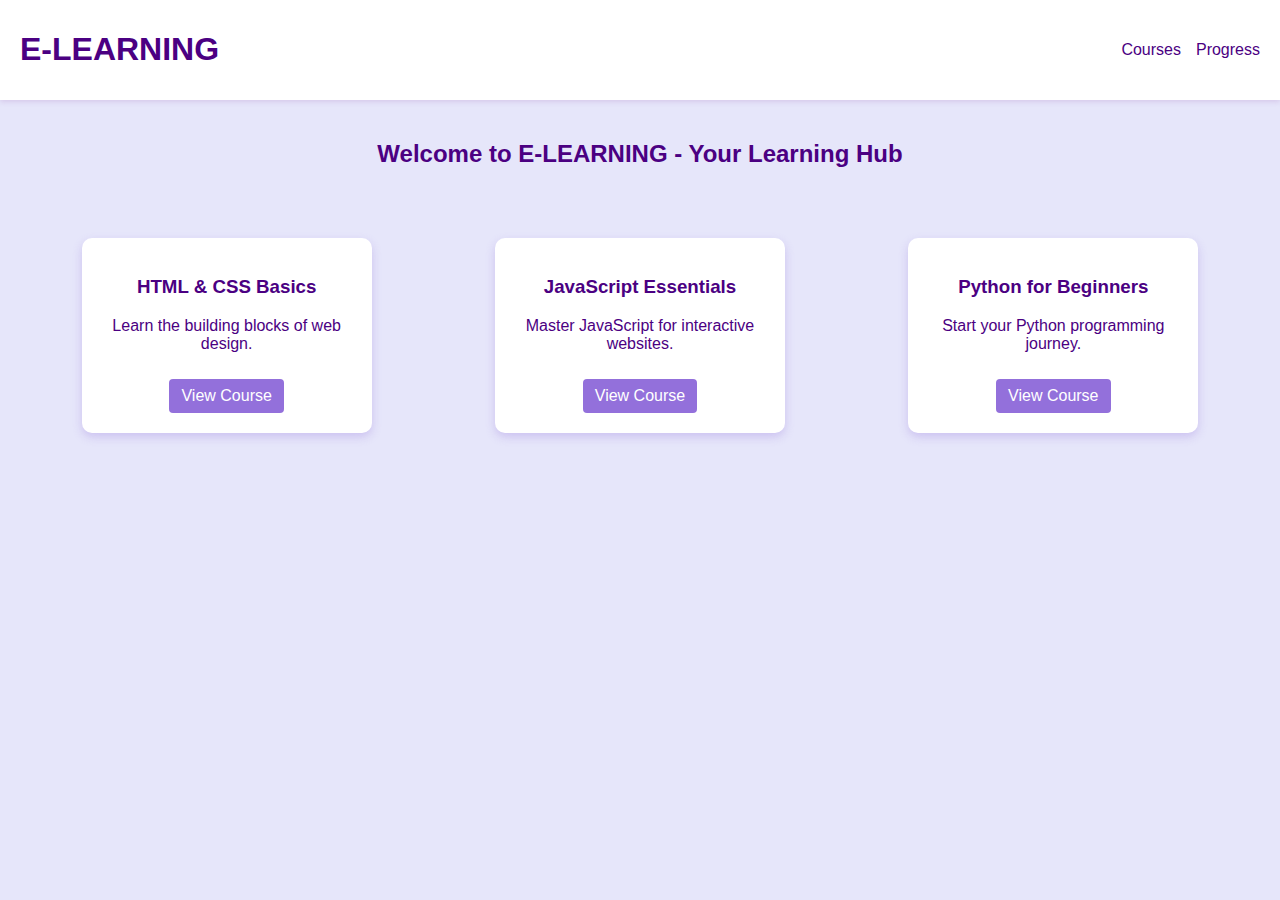
<file: index.html>
<!DOCTYPE html>
<html lang="en">
<head>
  <meta charset="UTF-8">
  <title>E-Learning Platform</title>
  <link rel="stylesheet" href="style.css">
</head>
<body>
  <nav>
    <h1>E-LEARNING</h1>
    <ul>
      <li><a href="index.html">Courses</a></li>
      <li><a href="progress.html">Progress</a></li>
    </ul>
  </nav>

  <header>
    <h2>Welcome to E-LEARNING - Your Learning Hub</h2>
  </header>

  <section class="courses">
  <div class="course-card">
    <h3>HTML & CSS Basics</h3>
    <p>Learn the building blocks of web design.</p>
    <a href="course-html.html">View Course</a>
  </div>
  <div class="course-card">
    <h3>JavaScript Essentials</h3>
    <p>Master JavaScript for interactive websites.</p>
    <a href="course-js.html">View Course</a>
  </div>
  <div class="course-card">
    <h3>Python for Beginners</h3>
    <p>Start your Python programming journey.</p>
    <a href="course-python.html">View Course</a>
  </div>
</section>

</body>
</html>
</file>
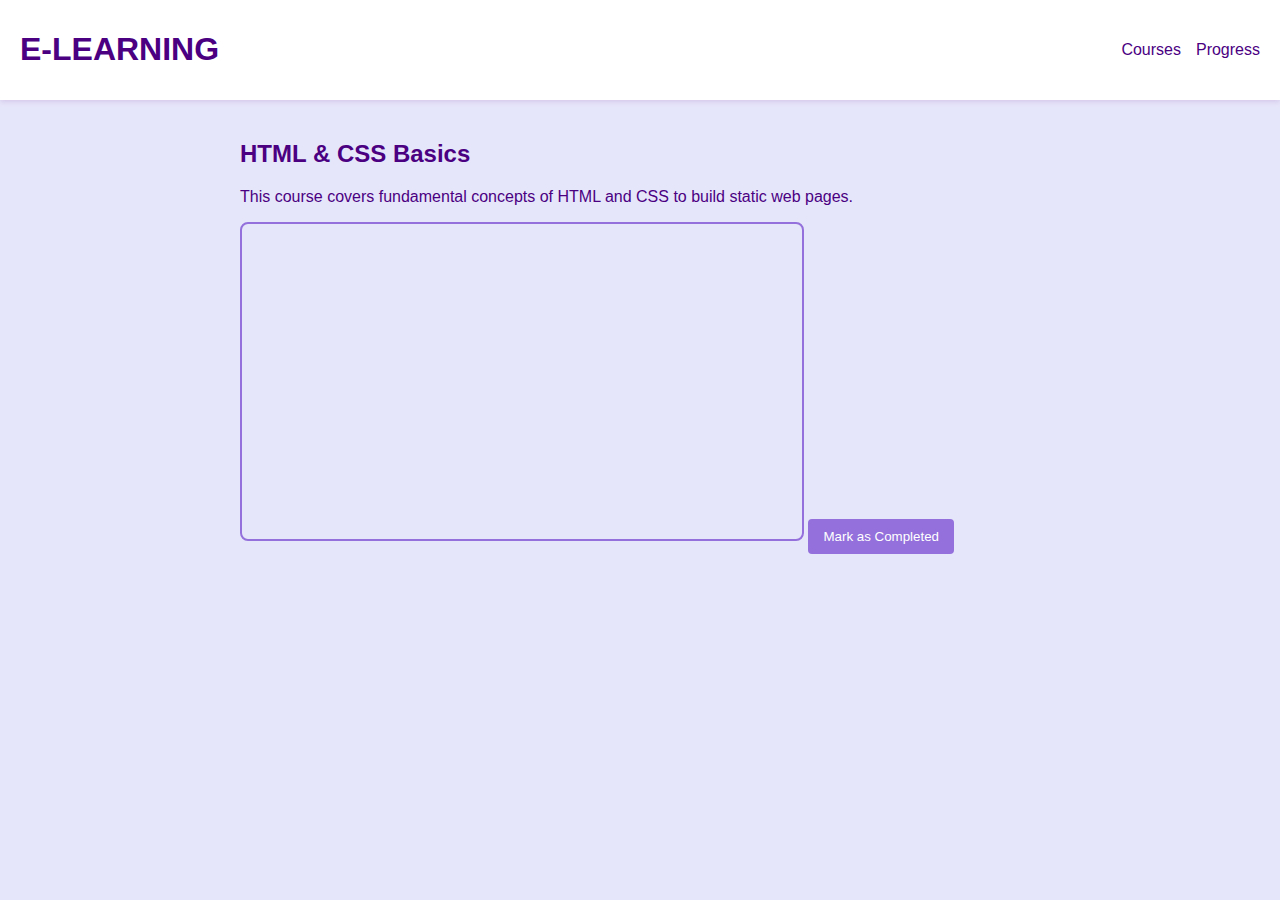
<file: course-html.html>
<!DOCTYPE html>
<html lang="en">
<head>
  <meta charset="UTF-8">
  <title>HTML & CSS Basics</title>
  <link rel="stylesheet" href="style.css">
</head>
<body>
  <nav>
    <h1>E-LEARNING</h1>
    <ul>
      <li><a href="index.html">Courses</a></li>
      <li><a href="progress.html">Progress</a></li>
    </ul>
  </nav>

  <section class="course-detail">
    <h2>HTML & CSS Basics</h2>
    <p>This course covers fundamental concepts of HTML and CSS to build static web pages.</p>
    <iframe width="560" height="315" src="https://www.youtube.com/embed/UB1O30fR-EE" frameborder="0" allowfullscreen></iframe>
    <button onclick="markCompleted('html')">Mark as Completed</button>

  </section>

  <script src="script.js"></script>
</body>
</html>
</file>
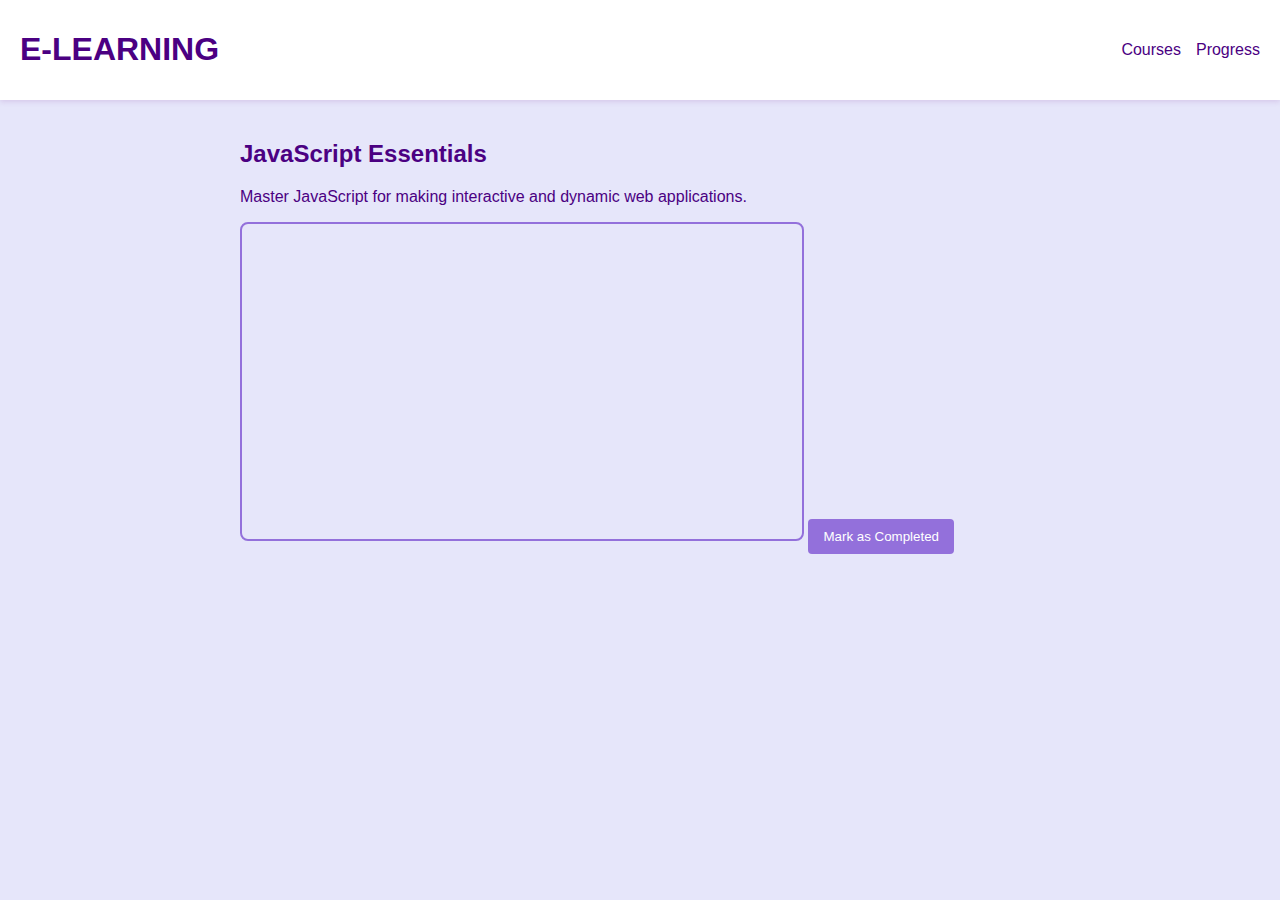
<file: course-js.html>
<!DOCTYPE html>
<html lang="en">
<head>
  <meta charset="UTF-8">
  <title>JavaScript Essentials</title>
  <link rel="stylesheet" href="style.css">
</head>
<body>
  <nav>
    <h1>E-LEARNING</h1>
    <ul>
      <li><a href="index.html">Courses</a></li>
      <li><a href="progress.html">Progress</a></li>
    </ul>
  </nav>

  <section class="course-detail">
    <h2>JavaScript Essentials</h2>
    <p>Master JavaScript for making interactive and dynamic web applications.</p>
    <iframe width="560" height="315" src="https://www.youtube.com/embed/PkZNo7MFNFg" frameborder="0" allowfullscreen></iframe>
    <button onclick="markCompleted('js')">Mark as Completed</button>

  </section>

  <script src="script.js"></script>
</body>
</html>
</file>
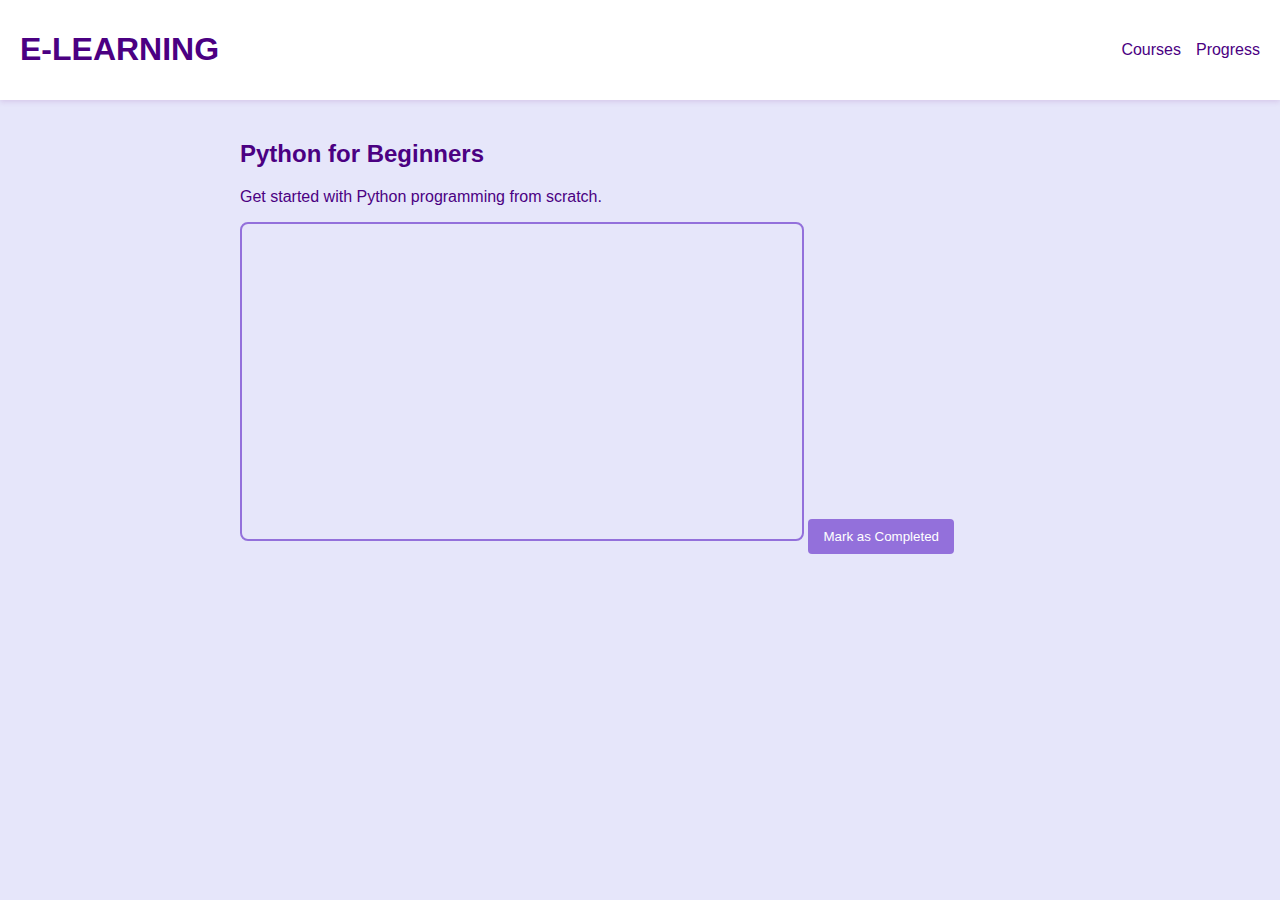
<file: course-python.html>
<!DOCTYPE html>
<html lang="en">
<head>
  <meta charset="UTF-8">
  <title>Python for Beginners</title>
  <link rel="stylesheet" href="style.css">
</head>
<body>
  <nav>
    <h1>E-LEARNING</h1>
    <ul>
      <li><a href="index.html">Courses</a></li>
      <li><a href="progress.html">Progress</a></li>
    </ul>
  </nav>

  <section class="course-detail">
    <h2>Python for Beginners</h2>
    <p>Get started with Python programming from scratch.</p>
    <iframe width="560" height="315" src="https://www.youtube.com/embed/rfscVS0vtbw" frameborder="0" allowfullscreen></iframe>
    <button onclick="markCompleted('python')">Mark as Completed</button>

  </section>

  <script src="script.js"></script>
</body>
</html>
</file>
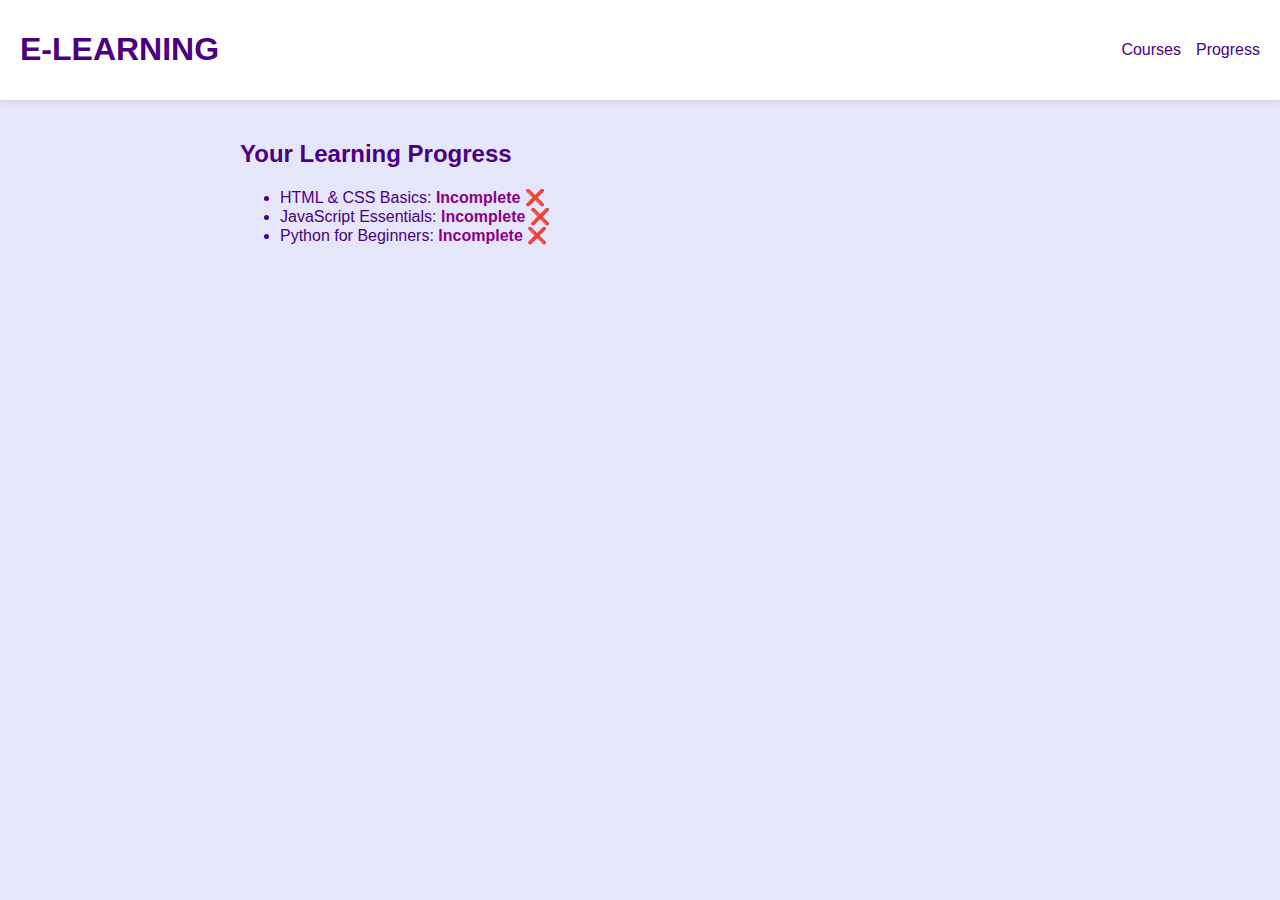
<file: progress.html>
<!DOCTYPE html>
<html lang="en">
<head>
  <meta charset="UTF-8">
  <title>Your Progress - E-LEARNING</title>
  <link rel="stylesheet" href="style.css">
</head>
<body>
  <nav>
    <h1>E-LEARNING</h1>
    <ul>
      <li><a href="index.html">Courses</a></li>
      <li><a href="progress.html">Progress</a></li>
    </ul>
  </nav>

  <section class="progress">
    <h2>Your Learning Progress</h2>
    <ul id="progressList">
        <li>HTML & CSS Basics: <span id="html-status">Incomplete</span></li>
        <li>JavaScript Essentials: <span id="js-status">Incomplete</span></li>
        <li>Python for Beginners: <span id="python-status">Incomplete</span></li>
    </ul>

  </section>

  <script src="script.js"></script>
</body>
</html>
</file>
<file: style.css>
body {
  margin: 0;
  font-family: 'Poppins', sans-serif;
  background: #E6E6FA; /* Lilac background */
  color: #4B0082;       /* Dark purple text */
}

nav {
  display: flex;
  justify-content: space-between;
  align-items: center;
  background: #FFFFFF; /* White navbar */
  padding: 10px 20px;
  box-shadow: 0 2px 5px rgba(155, 89, 182, 0.2);
}

nav h1 {
  color: #4B0082; /* Dark purple */
}

nav ul {
  list-style: none;
  display: flex;
  gap: 15px;
}

nav a {
  color: #4B0082;
  text-decoration: none;
  font-weight: 500;
}

header {
  text-align: center;
  padding: 20px;
}

.courses {
  display: flex;
  justify-content: space-around;
  flex-wrap: wrap;
  padding: 20px;
}

.course-card {
  background: #FFFFFF; /* white cards */
  padding: 20px;
  margin: 10px;
  border-radius: 10px;
  width: 250px;
  box-shadow: 0 4px 10px rgba(147, 112, 219, 0.3); /* soft lilac shadow */
  text-align: center;
}

.course-card a {
  display: inline-block;
  margin-top: 10px;
  background: #9370DB; /* Medium Purple */
  color: #FFFFFF;
  padding: 8px 12px;
  border-radius: 4px;
  text-decoration: none;
  font-weight: 500;
  transition: background 0.3s;
}

.course-card a:hover {
  background: #7B68EE; /* Slightly darker purple */
}

.course-detail, .progress {
  padding: 20px;
  max-width: 800px;
  margin: auto;
}

button {
  padding: 10px 15px;
  background: #9370DB;
  border: none;
  border-radius: 4px;
  color: #FFFFFF;
  cursor: pointer;
  transition: background 0.3s;
}

button:hover {
  background: #7B68EE;
}

ul#progressList span {
  color: #8B008B; /* Dark Magenta for progress status */
  font-weight: bold;
}

iframe {
  border: 2px solid #9370DB;
  border-radius: 8px;
}
</file>
